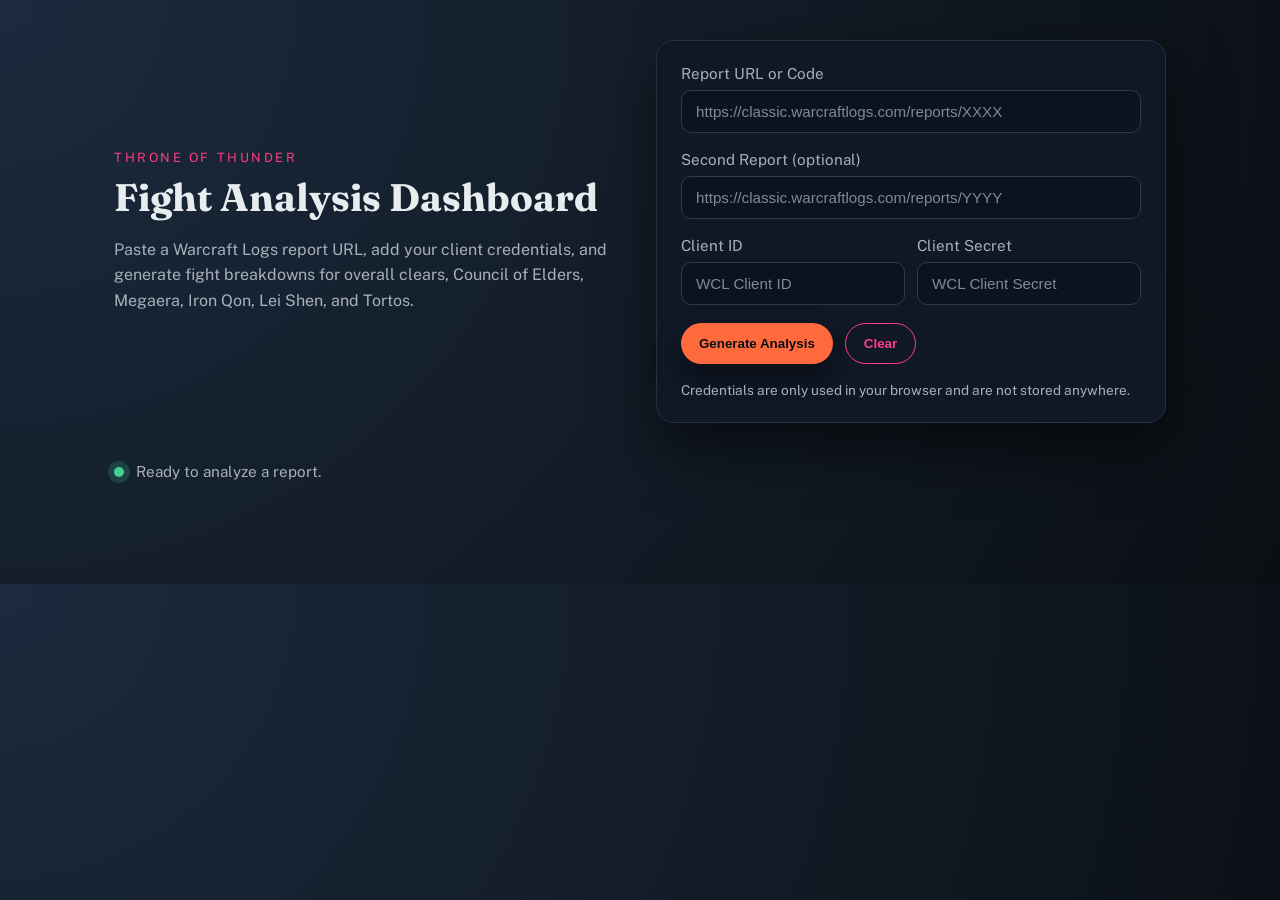
<file: index.html>
<!doctype html>
<html lang="en">
  <head>
    <meta charset="utf-8" />
    <meta name="viewport" content="width=device-width, initial-scale=1" />
    <title>ToT Fight Analysis</title>
    <link rel="preconnect" href="https://fonts.googleapis.com" />
    <link rel="preconnect" href="https://fonts.gstatic.com" crossorigin />
    <link href="https://fonts.googleapis.com/css2?family=Fraunces:opsz,wght@9..144,600;9..144,700&family=Public+Sans:wght@300;400;500;600&display=swap" rel="stylesheet" />
    <link rel="stylesheet" href="styles.css" />
  </head>
  <body>
    <div class="page">
      <header class="hero">
        <div class="hero-top">
          <p class="eyebrow">Throne of Thunder</p>
          <h1>Fight Analysis Dashboard</h1>
          <p class="lede">
            Paste a Warcraft Logs report URL, add your client credentials, and generate fight breakdowns
            for overall clears, Council of Elders, Megaera, Iron Qon, Lei Shen, and Tortos.
          </p>
        </div>
        <div class="hero-panel">
          <form id="analysis-form" class="form">
            <label class="field">
              <span>Report URL or Code</span>
              <input id="report-input" type="text" placeholder="https://classic.warcraftlogs.com/reports/XXXX" />
            </label>
            <label class="field">
              <span>Second Report (optional)</span>
              <input id="report-input-2" type="text" placeholder="https://classic.warcraftlogs.com/reports/YYYY" />
            </label>
            <div class="field-row">
              <label class="field">
                <span>Client ID</span>
                <input id="client-id" type="text" placeholder="WCL Client ID" />
              </label>
              <label class="field">
                <span>Client Secret</span>
                <input id="client-secret" type="password" placeholder="WCL Client Secret" />
              </label>
            </div>
            <div class="actions">
              <button id="run-btn" type="submit">Generate Analysis</button>
              <button id="clear-btn" type="button" class="ghost">Clear</button>
            </div>
            <p class="hint">
              Credentials are only used in your browser and are not stored anywhere.
            </p>
          </form>
        </div>
      </header>

      <main>
        <section class="status" id="status">
          <span class="status-dot"></span>
          <span id="status-text">Ready to analyze a report.</span>
        </section>

        <section class="results" id="results"></section>
      </main>
    </div>
    <script src="app.js?v=20260215-1"></script>
  </body>
</html>
</file>
<file: styles.css>
:root {
  color-scheme: dark;
  --bg: #0b0f14;
  --ink: #e7ecef;
  --muted: #a7b0bb;
  --accent: #ff6a3d;
  --accent-deep: #ff3d85;
  --panel: #101826;
  --panel-border: #233247;
  --shadow: 0 24px 60px rgba(0, 0, 0, 0.55);
  --radius: 18px;
}

* {
  box-sizing: border-box;
}

body {
  margin: 0;
  font-family: "Public Sans", "Helvetica Neue", Arial, sans-serif;
  background: radial-gradient(circle at top left, #1b2a3d, var(--bg));
  color: var(--ink);
}

a {
  color: var(--accent-deep);
}

a:hover {
  color: var(--accent);
}

.page {
  max-width: 1100px;
  margin: 0 auto;
  padding: 40px 24px 80px;
}

.hero {
  display: grid;
  gap: 32px;
  grid-template-columns: repeat(auto-fit, minmax(260px, 1fr));
  align-items: center;
  margin-bottom: 40px;
}

.hero-top h1 {
  font-family: "Fraunces", "Georgia", serif;
  font-size: clamp(2.2rem, 3vw, 3.4rem);
  margin: 0.5rem 0 1rem;
}

.eyebrow {
  font-size: 0.8rem;
  letter-spacing: 0.2em;
  text-transform: uppercase;
  color: var(--accent-deep);
  margin: 0;
}

.lede {
  color: var(--muted);
  line-height: 1.6;
  margin: 0;
}

.hero-panel {
  background: var(--panel);
  border: 1px solid var(--panel-border);
  border-radius: var(--radius);
  box-shadow: var(--shadow);
  padding: 24px;
}

.version-tag {
  display: inline-flex;
  align-items: baseline;
  gap: 10px;
  padding: 10px 12px;
  border-radius: 999px;
  border: 1px solid rgba(35, 50, 71, 0.85);
  background: rgba(255, 255, 255, 0.02);
}

.version-tag .label {
  color: var(--muted);
  font-size: 0.85rem;
  letter-spacing: 0.12em;
  text-transform: uppercase;
}

.version-tag .value {
  font-family: ui-monospace, SFMono-Regular, Menlo, Monaco, Consolas, "Liberation Mono", "Courier New", monospace;
  font-weight: 750;
  color: var(--ink);
}

.form {
  display: grid;
  gap: 18px;
}

.field {
  display: grid;
  gap: 8px;
  font-size: 0.95rem;
}

.field span {
  color: var(--muted);
}

.field-row {
  display: grid;
  gap: 12px;
  grid-template-columns: repeat(auto-fit, minmax(200px, 1fr));
}

input {
  padding: 12px 14px;
  border-radius: 10px;
  border: 1px solid #2b3b52;
  font-size: 0.95rem;
  background: #0c1320;
  color: var(--ink);
}

input::placeholder {
  color: rgba(167, 176, 187, 0.75);
}

input:focus {
  outline: 2px solid rgba(255, 106, 61, 0.25);
  border-color: var(--accent);
}

.actions {
  display: flex;
  gap: 12px;
  flex-wrap: wrap;
}

button {
  padding: 12px 18px;
  border-radius: 999px;
  border: none;
  background: var(--accent);
  color: #0b0f14;
  font-weight: 600;
  cursor: pointer;
  transition: transform 0.2s ease, box-shadow 0.2s ease;
  box-shadow: 0 14px 28px rgba(0, 0, 0, 0.45);
}

button:hover {
  transform: translateY(-1px);
  box-shadow: 0 16px 34px rgba(0, 0, 0, 0.55);
}

button.ghost {
  background: transparent;
  color: var(--accent-deep);
  border: 1px solid var(--accent-deep);
  box-shadow: none;
}

.hint {
  font-size: 0.85rem;
  color: var(--muted);
  margin: 0;
}

.status {
  display: flex;
  align-items: center;
  gap: 12px;
  font-size: 0.95rem;
  color: var(--muted);
  margin-bottom: 24px;
}

.status-dot {
  width: 10px;
  height: 10px;
  border-radius: 50%;
  background: #42d392;
  box-shadow: 0 0 0 6px rgba(66, 211, 146, 0.18);
}

.results {
  display: grid;
  gap: 20px;
}

.compare {
  display: grid;
  gap: 24px;
}

.compare-row {
  display: grid;
  grid-template-columns: repeat(auto-fit, minmax(280px, 1fr));
  gap: 20px;
  align-items: start;
}

.card {
  background: var(--panel);
  border: 1px solid var(--panel-border);
  border-radius: var(--radius);
  padding: 22px;
  box-shadow: var(--shadow);
}

.card h2 {
  font-family: "Fraunces", "Georgia", serif;
  margin: 0 0 8px;
  font-size: 1.6rem;
}

.card p {
  margin: 0 0 16px;
  color: var(--muted);
}

.prose {
  color: var(--muted);
  line-height: 1.65;
}

.prose h1,
.prose h2,
.prose h3 {
  color: var(--ink);
}

.prose h1 {
  font-family: "Fraunces", "Georgia", serif;
  font-size: 2rem;
  margin: 0 0 12px;
}

.prose h2 {
  font-family: "Fraunces", "Georgia", serif;
  font-size: 1.5rem;
  margin: 22px 0 10px;
}

.prose h3 {
  font-size: 1.05rem;
  margin: 18px 0 8px;
  color: var(--accent-deep);
  text-transform: uppercase;
  letter-spacing: 0.12em;
}

/* Improve hierarchy under H3 sections (e.g. Tank/Healer/DPS realm under Golden Orbs). */
.prose h4 {
  margin: 16px 0 10px;
  padding-left: 12px;
  border-left: 2px solid rgba(255, 61, 133, 0.35);
  font-size: 1.1rem;
  font-weight: 650;
  color: var(--ink);
}

.prose h4 + p,
.prose h4 + ul,
.prose h4 + ol {
  margin-left: 14px;
}

.prose code {
  font-family: ui-monospace, SFMono-Regular, Menlo, Monaco, Consolas, "Liberation Mono", "Courier New", monospace;
  font-size: 0.95em;
  font-weight: 650;
  color: #ffd2e7;
  background: rgba(255, 61, 133, 0.12);
  border: 1px solid rgba(255, 61, 133, 0.25);
  padding: 0.08em 0.35em;
  border-radius: 8px;
}

.prose strong {
  color: var(--ink);
}

.prose ul,
.prose ol {
  margin: 0 0 16px;
  padding-left: 28px;
}

.prose li {
  margin: 8px 0;
}

.prose ul ul,
.prose ul ol,
.prose ol ul,
.prose ol ol {
  margin-top: 10px;
  padding-left: 26px;
}

.prose details.boss {
  border: 1px solid var(--panel-border);
  border-radius: 14px;
  background: rgba(255, 255, 255, 0.02);
  margin: 14px 0;
  overflow: clip;
}

.prose details.boss > summary {
  list-style: none;
  cursor: pointer;
  padding: 14px 16px;
  font-family: "Fraunces", "Georgia", serif;
  font-size: 1.35rem;
  color: var(--ink);
  display: flex;
  align-items: center;
  justify-content: space-between;
  gap: 12px;
}

.prose .boss-title {
  flex: 1;
}

.prose .heroic-marker {
  color: var(--ink);
}

.prose .heroic-skull {
  color: var(--accent-deep);
  font-weight: 800;
}

.prose details.boss > summary::-webkit-details-marker {
  display: none;
}

.prose details.boss > summary::after {
  content: "▾";
  color: var(--accent-deep);
  font-size: 1.1rem;
}

.prose details.boss[open] > summary::after {
  content: "▴";
}

.prose .boss-body {
  padding: 0 16px 14px;
}

.prose .video-embed {
  margin: 12px 0 16px;
  border-radius: 14px;
  overflow: hidden;
  border: 1px solid rgba(35, 50, 71, 0.7);
  background: rgba(0, 0, 0, 0.25);
}

.prose .video-embed-inner {
  position: relative;
  width: 100%;
  padding-top: 56.25%;
}

.prose .video-embed iframe {
  position: absolute;
  inset: 0;
  width: 100%;
  height: 100%;
  border: 0;
}

.prose .video-guides-grid {
  display: grid;
  grid-template-columns: repeat(auto-fit, minmax(320px, 1fr));
  gap: 16px;
  margin: 10px 0 18px;
}

.prose .video-guide .video-embed {
  margin: 8px 0 0;
}

.prose .video-guide-label {
  font-weight: 750;
  letter-spacing: 0.02em;
  color: rgba(231, 236, 245, 0.92);
}

.prose .video-guide-link {
  margin: 8px 0 0;
  font-size: 0.95rem;
}

/* Intentionally loud callouts (guild-critical reminders). */
.prose .callout-danger {
  margin: 14px 0 18px;
  padding: 14px 14px;
  border-radius: 14px;
  border: 2px solid rgba(255, 61, 133, 0.7);
  background:
    radial-gradient(120% 140% at 0% 0%, rgba(255, 61, 133, 0.22), rgba(255, 61, 133, 0) 55%),
    linear-gradient(180deg, rgba(12, 19, 32, 0.9), rgba(12, 19, 32, 0.65));
  box-shadow:
    0 0 0 6px rgba(255, 61, 133, 0.09),
    0 10px 40px rgba(0, 0, 0, 0.45);
  color: var(--ink);
  font-weight: 800;
  font-size: 1.12rem;
  text-transform: uppercase;
  letter-spacing: 0.08em;
  line-height: 1.25;
  text-align: center;
  text-shadow:
    0 0 14px rgba(255, 61, 133, 0.25),
    0 0 2px rgba(0, 0, 0, 0.6);
}

.prose .callout-danger::before {
  content: "!!!";
  display: inline-block;
  margin-right: 10px;
  padding: 2px 10px 3px;
  border-radius: 999px;
  background: rgba(255, 61, 133, 0.16);
  border: 1px solid rgba(255, 61, 133, 0.55);
  color: var(--accent-deep);
}

.prose .callout-danger strong,
.prose .callout-danger em {
  font-style: normal;
  font-weight: inherit;
}

.prose .guild-subhead {
  margin: 18px 0 10px;
  padding-left: 12px;
  border-left: 2px solid rgba(35, 50, 71, 0.95);
  font-weight: 750;
  font-size: 1.05rem;
  color: var(--ink);
}

.prose .guild-sublist {
  margin: 8px 0 18px;
  padding-left: 18px;
}

.prose .guild-sublist li {
  margin: 10px 0;
}

.prose .role-tag {
  display: inline-flex;
  align-items: center;
  gap: 6px;
  padding: 2px 10px 3px;
  border-radius: 999px;
  border: 1px solid rgba(255, 61, 133, 0.45);
  background: rgba(255, 61, 133, 0.12);
  color: var(--ink);
  font-weight: 800;
  letter-spacing: 0.03em;
}

.prose details.boss[open] > summary {
  border-bottom: 1px solid var(--panel-border);
}

.subhead {
  font-size: 1rem;
  margin: 18px 0 10px;
  color: var(--accent-deep);
  text-transform: uppercase;
  letter-spacing: 0.12em;
}

.note {
  margin: 10px 0 0;
  color: var(--muted);
  font-size: 0.95rem;
}

.data-table {
  width: 100%;
  border-collapse: collapse;
  margin: 8px 0 12px;
  font-size: 0.95rem;
}

.data-table th,
.data-table td {
  text-align: left;
  padding: 10px 12px;
  border-bottom: 1px solid var(--panel-border);
}

.data-table th {
  color: var(--accent-deep);
  font-weight: 600;
  font-size: 0.85rem;
  letter-spacing: 0.08em;
  text-transform: uppercase;
}

.data-table th.sortable {
  cursor: pointer;
  position: relative;
  padding-right: 28px;
}

.data-table th.sortable::after {
  content: "↕";
  position: absolute;
  right: 10px;
  top: 50%;
  transform: translateY(-50%);
  font-size: 0.8rem;
  color: rgba(255, 255, 255, 0.28);
}

.data-table th.sortable[aria-sort="ascending"]::after {
  content: "↑";
  color: var(--accent-deep);
}

.data-table th.sortable[aria-sort="descending"]::after {
  content: "↓";
  color: var(--accent-deep);
}

.data-table tbody tr:nth-child(even) {
  background: rgba(255, 255, 255, 0.03);
}

pre {
  background: #070a10;
  color: #e7ecef;
  padding: 16px;
  border-radius: 12px;
  overflow-x: auto;
  font-size: 0.9rem;
  line-height: 1.5;
}

@media (max-width: 720px) {
  .page {
    padding: 28px 18px 60px;
  }

  button {
    width: 100%;
    justify-content: center;
  }
}
</file>
